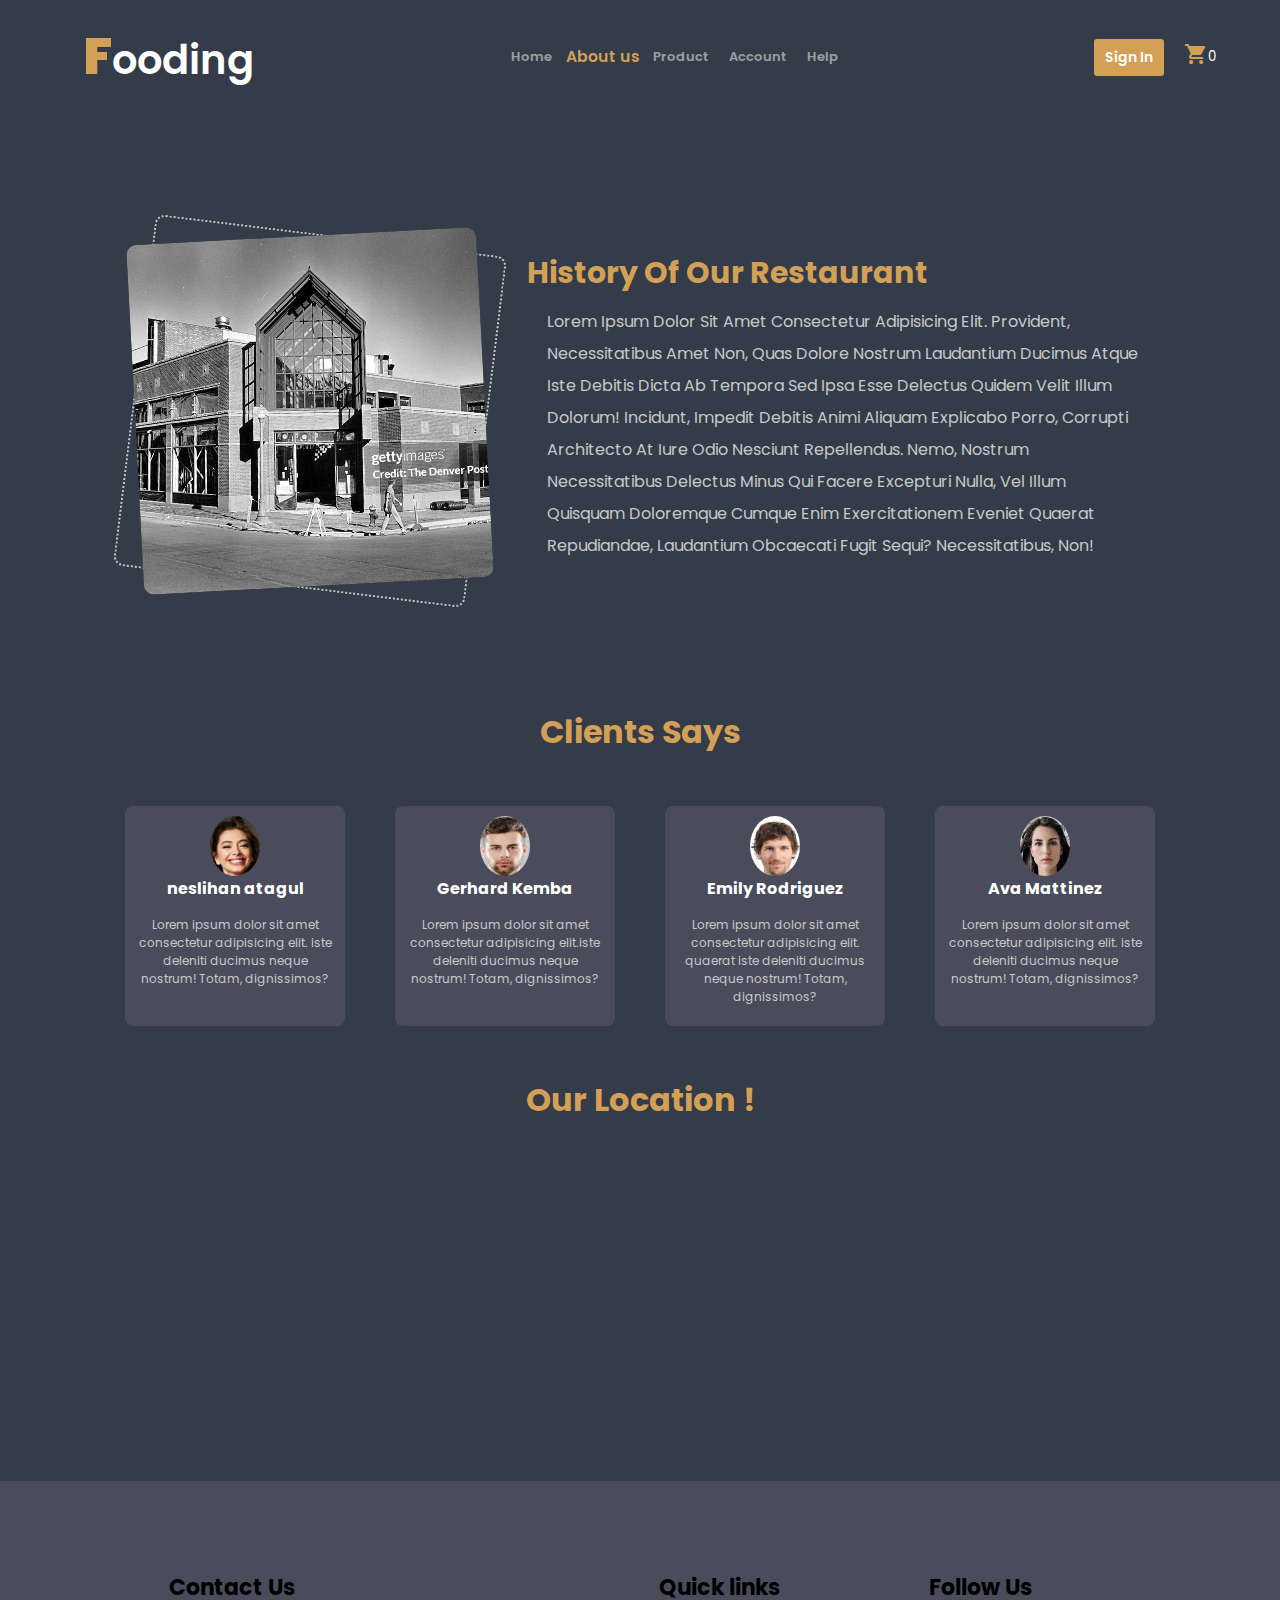
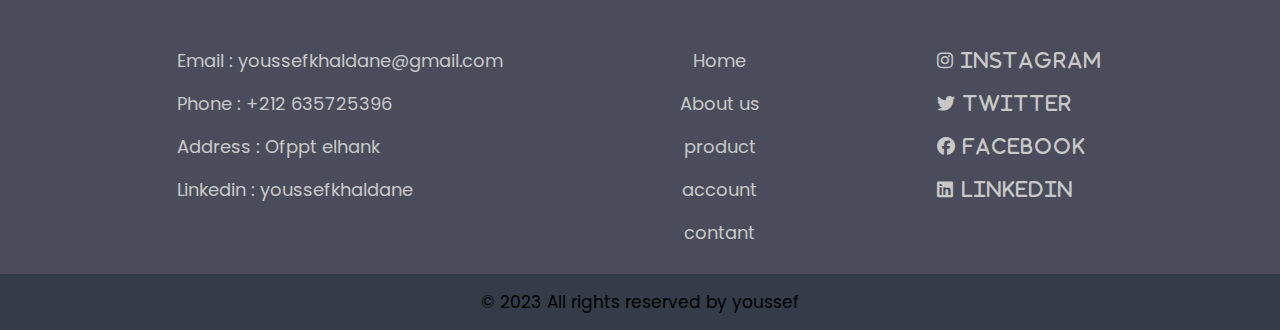
<file: about.html>
<!DOCTYPE html>
<html lang="en">
<head>
    <meta charset="UTF-8">
    <meta name="viewport" content="width=device-width, initial-scale=1.0">
    <link rel="stylesheet" href="https://fonts.googleapis.com/icon?family=Material+Icons">
    <link rel="stylesheet" href="https://unpkg.com/aos@next/dist/aos.css" />
    <link href='https://unpkg.com/boxicons@2.1.1/css/boxicons.min.css' rel='stylesheet'>
    <link rel="stylesheet" href="https://cdnjs.cloudflare.com/ajax/libs/font-awesome/6.2.1/css/all.min.css">
    <link rel="stylesheet" href="about.css">
    <title>Food</title>
</head>
<body>
    
    <nav class="navigation">

        <h1><a href="index.html">Fooding</a></h1>
            <ul class="all">
                <li><a  href="index.html">Home</a></li>
                <li><a class="first-nav" href="about.html">About us</a></li>
                <li><a href="product.html">Product</a></li>
                <li><a href="Account.html">Account</a></li>
                <li><a  href="help.html">Help</a></li>
            </ul>
                
                <div class="add">
                <a class="sign" href="Account.html">sign in</a>
                <a href="#"><i class="material-icons">shopping_cart</i></a>
                <sup id="notif">0</sup>
            </div>
    </nav>

    <SECtion class="ABOUT">
        <div class="imgs">
            <img src="./images/history.jpg" alt="">
        </div>
        <div class="texte">
            <h2>history of our restaurant</h2>
            <p>Lorem ipsum dolor sit amet consectetur adipisicing elit.
                Provident, necessitatibus amet non, quas dolore nostrum 
                laudantium ducimus atque iste debitis dicta ab tempora sed 
                ipsa esse delectus quidem velit illum dolorum! Incidunt,
                impedit debitis animi aliquam explicabo porro, corrupti
                architecto at iure odio nesciunt repellendus. Nemo,
                    nostrum necessitatibus delectus minus qui facere
                    excepturi nulla, vel illum quisquam doloremque 
                    cumque enim exercitationem eveniet quaerat repudiandae,
                    laudantium obcaecati fugit sequi? Necessitatibus, non!</p>
        </div>
    </SECtion>

    <div class="comments">
        <h1>clients says</h1>
        <div class="clients">

            <div class="col">
                <div class="profile">
                    <img src="./images/Neslihan-Atagul.jpg" alt="logo">
                    <h4>neslihan atagul</h4>
                </div>
                <p>Lorem ipsum dolor sit amet consectetur adipisicing elit.  iste deleniti ducimus neque nostrum! Totam, dignissimos?</p>
                
            </div>
            <div class="col">
                <div class="profile">
                    <img src="./images/image1.jpeg" alt="logo">
                    <h4>Gerhard Kemba</h4>
                </div>
                <p>Lorem ipsum dolor sit amet consectetur adipisicing elit.iste deleniti ducimus neque nostrum! Totam, dignissimos?</p>
                
            </div>
            <div class="col">
                <div class="profile">
                    <img src="./images/image3.jpeg" alt="logo">
                    <h4>Emily Rodriguez</h4>
                </div>
                <p>Lorem ipsum dolor sit amet consectetur adipisicing elit. quaerat iste deleniti ducimus neque nostrum! Totam, dignissimos?</p>
                
            </div>
            <div class="col">
                <div class="profile">
                    <img src="./images/photo-2.jpeg" alt="logo">
                    <h4>Ava Mattinez</h4>
                </div>
                <p>Lorem ipsum dolor sit amet consectetur adipisicing elit.  iste deleniti ducimus neque nostrum! Totam, dignissimos?</p>
                
            </div>
            
        </div>
        <div class="location">
            <h1>Our Location !</h1>
            <iframe  class="maps" src="https://www.google.com/maps/embed?pb=!1m18!1m12!1m3!1d760.4548841373384!2d-7.6468054492355755!3d33.60351792792388!2m3!1f0!2f0!3f0!3m2!1i1024!2i768!4f13.1!3m3!1m2!1s0xda7d2f843221ee9%3A0x7b6ae23e4ad15610!2sInstitut%20de%20Technologie%20Appliqu%C3%A9e%20El%20Hank!5e1!3m2!1sfr!2sma!4v1704916311064!5m2!1sfr!2sma"
            width="100%" height="350" style="border:0;" allowfullscreen="" loading="lazy" referrerpolicy="no-referrer-when-downgrade">
            </iframe>
        </div>
    </div>
                    <!-- ------footer------- -->

    <footer class="footer">
    <div class="content">
        <div class="contact-us">
            <h3>Contact Us</h3>
                
                    <ul>
                        <li>Email : youssefkhaldane@gmail.com</li>
                        <li>Phone : +212 635725396</li>
                        <li>Address : Ofppt elhank</li>
                        <li>Linkedin : youssefkhaldane</li>
                    </ul>
                </div>
                <div class="quick-links">
                
                        <h3>Quick links</h3>
                    <ul>
                        <li><a href="index.html">Home</a></li>
                        <li><a href="about.html">About us</a></li>
                        <li><a href="product.html">product</a></li>
                        <li><a href="Account">account</a></li>
                        <li><a href="contant">contant</a></li>
                    </ul>
                </div>
                <div class="Follow-us ">
                
                        <h3>Follow Us</h3>
                
                    <ul class="social">
                        <li><i  class="fa-brands fa-instagram">    instagram</i></li>
                        <li><i class="fa-brands fa-twitter">    twitter</i></li>
                        <li><i class="fa-brands fa-facebook">    facebook</i></li>
                        <li><i class="fa-brands fa-linkedin">    linkedin</i></li>
                    </ul>
                </div>
            </div>
        </footer>
        <div class="copyright">
            <p>© 2023 All rights reserved by youssef  </p>
</div>
</body>
</html>
</file>
<file: about.css>
@import url('https://fonts.googleapis.com/css2?family=Poppins:wght@300;400;500;600;700;800;900&family=Ubuntu&display=swap');

* {
   padding: 0px;
   margin: 0px;
   text-decoration: none;
}

*::selection {
   background-color: #d4a056;
   color: white;
}

:root {
   --main-color: #d4a056
}

body {
    background-color: #333c48;
   font-family: 'Poppins', sans-serif;
}
.navigation {
    display: flex;
    justify-content: space-between;
    align-items: center;
    padding: 1.5% 5%;
    color:#ffffff;
 }
 
 .navigation ul {
    display: flex;
    list-style: none;
    font-size: 18px;
    
 }
 
 .navigation h1 {
    font-size: 40px;
    color: #ffffff;
 }
 
 .navigation ul a,
 h1 a,
 .navigation a {
    margin-left: 20px;
    text-decoration: none;
    color: #ffffff;
    font-weight: 600;
    transition: 1s;
 }
 
 /* .navigation ul a:hover,
 .navigation .first-nav {
    border-bottom: 3px solid var(--main-color);
    color: var(--main-color);
 } */
 
 
 .all a {
    display: block;
    font-size: 13px;
    opacity: .5;
    transition: .4s !important;
 }
 .all a:hover{
    transform: scale(1.1);
 }
 
 .all .first-nav {
    color: var(--main-color);
    opacity: 1;
    transform: scale(1.2);
 }
 
 .navigation h1::first-letter {
    font-size: 50px;
    color: var(--main-color);
    font-weight: 900;
 }
 
 .navigation .add {
    display: flex;
    align-items: center;
 }
 
 .navigation i {
    color: var(--main-color);
 }
 
 .navigation .sign {
    background-color: var(--main-color);
    padding: 7px 10px;
    font-size: 14px;
    text-transform: capitalize;
    border-radius: 3px;
    border: 1px solid transparent;
    transition: .6s ease;
 }
 
 .navigation .sign:hover {
    color: var(--main-color);
    background-color: transparent;
    border: 1px solid var(--main-color);
 }
 .ABOUT{
    display: flex;
    justify-content: space-around;
    align-items: center;
    padding: 100px 8%;
    gap: 0px;
  
 }

.ABOUT .imgs {
    border: 2px dotted #c8c8c8;
    transform: rotate(7deg);
    border-radius: 10px;
    width: 350px;
    height: 350px;
    margin: 20px;
 }
 
 .ABOUT img {
    width: 350px;
    height: 350px;
    border-radius: 10px;
    transform: rotate(-10deg);
    object-fit: cover;
 }
.ABOUT .texte p{
    color: #c8c8c8;
    max-width: 600px;
    line-height: 2;
    padding: 10px 20px;
    text-transform: capitalize;
}
.ABOUT .texte h2{
    color: #d4a056;
    text-transform: capitalize;
    font-size: 30px;
}
.comments h1{
    text-align: center;
    text-transform: capitalize;
    color: #d4a056;
  }
 .clients{
    display: flex;
    justify-content: center;
    align-content: center;
    margin: 50px;
    gap: 50px;
 }
  .col{
    max-width: 200px;
    height: 200px;
    border-radius: 8px;
    padding: 10px;
     background: #4a4c5c;
    position: relative;
  }
  .col h4{
   color: #ffffff;
  }
  .col p{
    color: #c8c8c8;
    font-size: 12px;
    text-align: center;
  }
  .profile{
    display: flex;
    flex-direction: column;
    align-items: center;
    margin-bottom: 15px;
  }
  .profile img{
    width: 50px;
    height: 60px;
    border-radius: 50%;
  }
  
  .footer{
   background-color:#4a4c5c;
   padding-top: 70px;
}
.content{
   display: flex;
   justify-content: space-evenly;
   padding: 20px ;
}
.content ul{
   list-style: none;
}
.quick-links ul{
   text-align: center;
}
.Follow-us .social li i{
   text-transform: capitalize;
   letter-spacing: 2px;
   font-size: 18px;

}
.content ul li{
   padding: 8px;
}
.content a,.content li{
   color:#c8c8c8;
   text-decoration: none;
   font-size: 18px;
}
.content h3{
   font-size: 22px;
   margin-bottom: 25px; 
   padding-bottom: 10px;
   border-bottom: #d4a056;
}
.copyright{
  text-align: center;
  padding: 15px;
  font-size: 17px;
}
</file>
